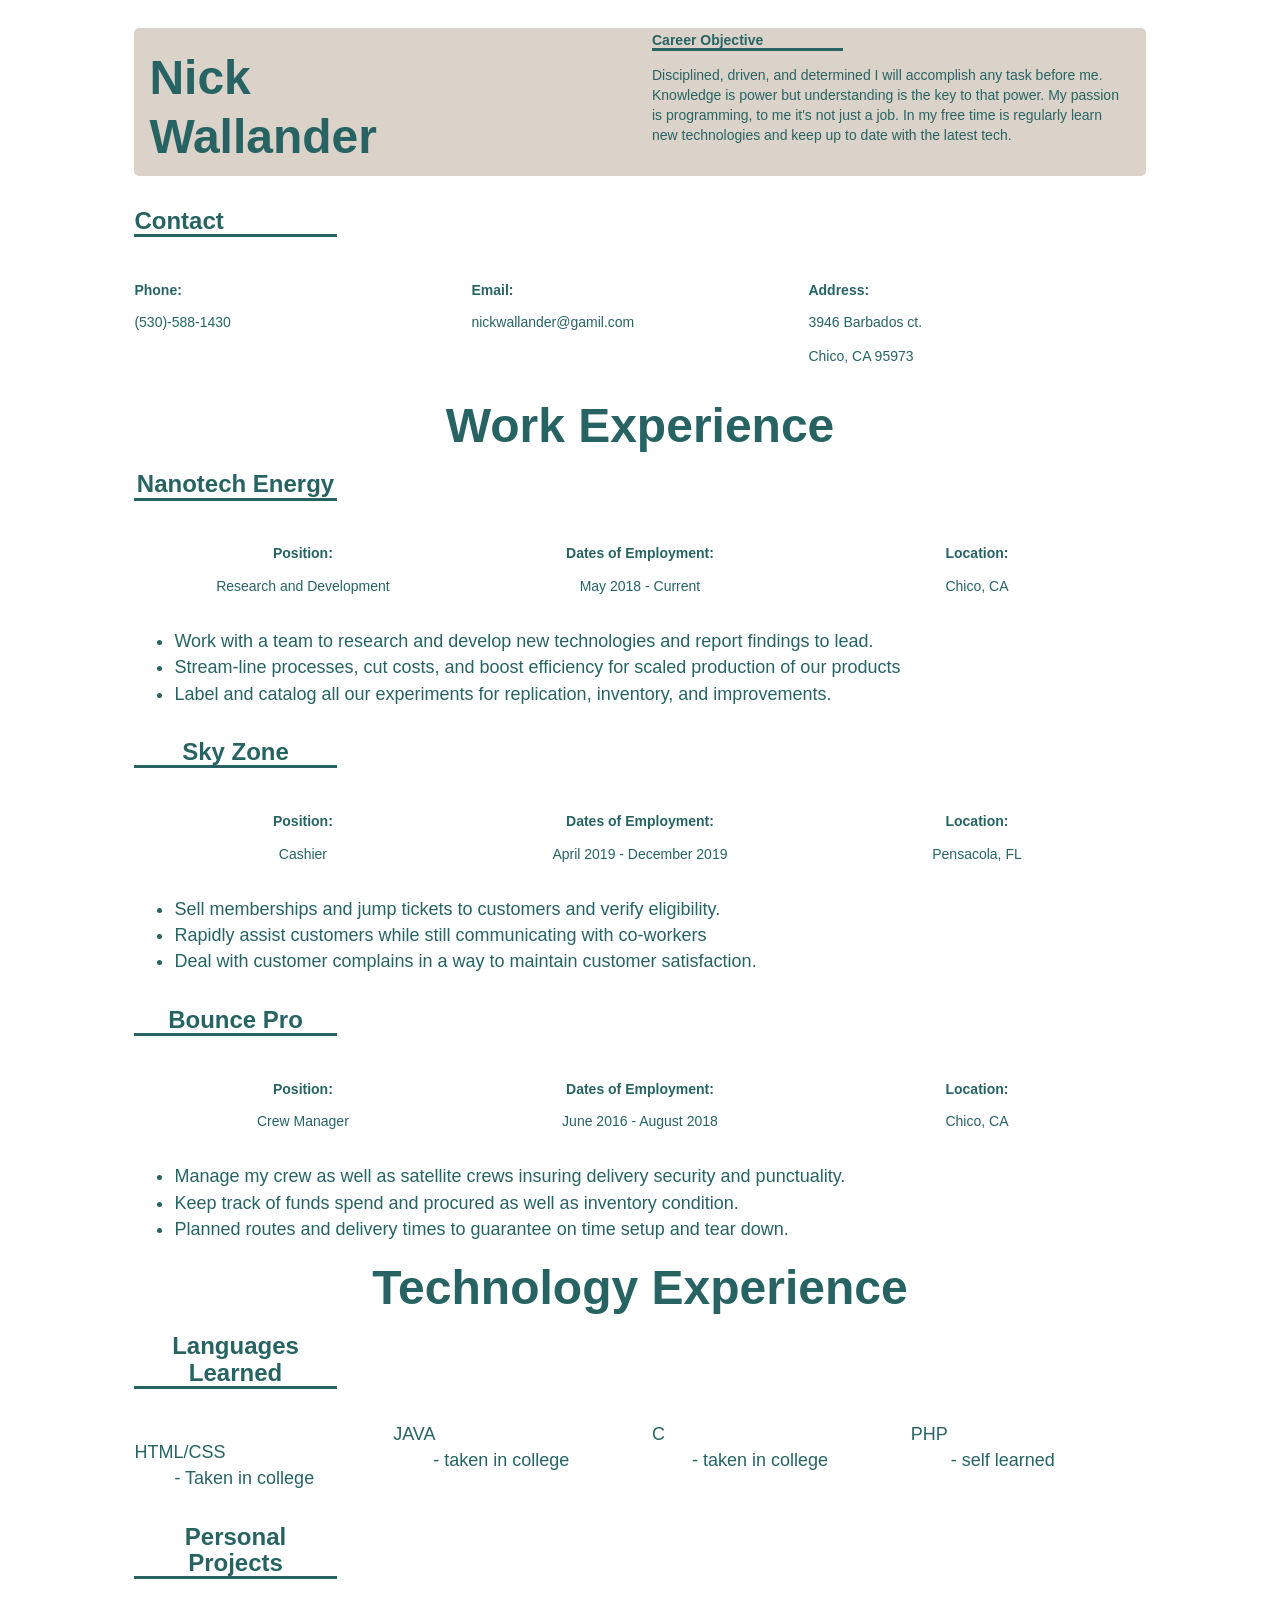
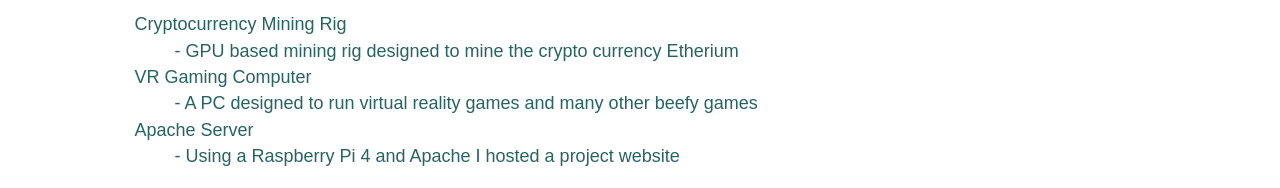
<file: index.html>
<!DOCTYPE html>
<html lang="en">
	<head>
		<meta content="text/html;charset=utf-8" http-equiv="Content-Type">
		<meta content="utf-8" http-equiv="encoding">
		<title>My Prime Academy Application Submission</title>
		<link rel="stylesheet" type="text/css" href="style.css">
	</head>
    <body>
    	<div id="resume">
    		<div id="header">
    			<div id="name">
    				<h1>Nick</h1>
    				<h1>Wallander</h1>
    			</div>
    			<div id="objective">
    				<h3 id="objectiveh3">Career Objective</h3>
    				<p>Disciplined, driven, and determined I will accomplish any task before me. Knowledge is power but understanding is the key to that power. My passion is programming, to me it's not just a job. In my free time is regularly learn new technologies and keep up to date with the latest tech.</p>
    			</div>
    		</div>
    		<div id="row">
    			<h4>Contact</h4>
    			<div id="column">
    				<h3>Phone:</h3>
    				<p>(530)-588-1430</p>
    			</div>
    			<div id="column">
    				<h3>Email:</h3>
    				<p>nickwallander@gamil.com</p>
    			</div>
    			<div id="column">
    				<h3>Address:</h3>
    				<p>3946 Barbados ct.</p>
    				<p>Chico, CA 95973</p>
    			</div>
    		</div>
    		<div id="experience">
    			<h1>Work Experience</h1>
    			<div id="row">
    				<h4>Nanotech Energy</h4>
    				<div id="column">
    					<h3>Position:</h3>
    					<p>Research and Development</p>
    				</div>
    				<div id="column">
    					<h3>Dates of Employment:</h3>
    					<p>May 2018 - Current</p>
    				</div>
    				<div id="column">
    					<h3>Location:</h3>
    					<p>Chico, CA</p>
    				</div>
     			</div>
     			<ul id="duties">
     				<li>Work with a team to research and develop new technologies and report findings to lead. </li>
     				<li>Stream-line processes, cut costs, and boost efficiency for scaled production of our products</li>
     				<li>Label and catalog all our experiments for replication, inventory, and improvements.</li>
     			</ul>
     		<div id="row">
    			<h4>Sky Zone</h4>
    			<div id="column">
    				<h3>Position:</h3>
    				<p>Cashier</p>
    			</div>
    			<div id="column">
    				<h3>Dates of Employment:</h3>
    				<p>April 2019 - December 2019</p>
    			</div>
    			<div id="column">
    				<h3>Location:</h3>
    				<p>Pensacola, FL</p>
     			</div>
     		</div>
     			<ul id="duties">
     				<li>Sell memberships and jump tickets to customers and verify eligibility.</li>
     				<li>Rapidly assist customers while still communicating with co-workers</li>
     				<li>Deal with customer complains in a way to maintain customer satisfaction.</li>
     			</ul>
     		<div id="row">
    			<h4>Bounce Pro</h4>
    			<div id="column">
    				<h3>Position:</h3>
    				<p>Crew Manager</p>
    			</div>
    			<div id="column">
    				<h3>Dates of Employment:</h3>
    				<p>June 2016 -  August 2018</p>
    			</div>
    			<div id="column">
    				<h3>Location:</h3>
    				<p>Chico, CA</p>
     			</div>
     			</div>
     			<ul id="duties">
     				<li>Manage my crew as well as satellite crews insuring delivery security and punctuality.</li>
     				<li>Keep track of funds spend and procured as well as inventory condition.</li>
     				<li>Planned routes and delivery times to guarantee on time setup and tear down.</li>
     			</ul>
    		
    		<div>
    			<h1>Technology Experience</h1>
    			<h4>Languages Learned</h4>
    			<div id="languages">
    				<dl>
    					<dt>HTML/CSS</dt>
    					<dd>- Taken in college</dd>
    					<dt>JAVA</dt>
    					<dd>- taken in college</dd>
    					<dt>C</dt>
    					<dd>- taken in college</dd>
    					<dt>PHP</dt>
    					<dd>- self learned</dd>
    				</dl>
    			</div>
    			<h4>Personal Projects</h4>
    			<dl>
    				<dt>Cryptocurrency Mining Rig</dt>
    				<dd>- GPU based mining rig designed to mine the crypto currency Etherium</dd>
    				<dt>VR Gaming Computer</dt>
    				<dd>- A PC designed to run virtual reality games and many other beefy games</dd>
    				<dt>Apache Server</dt>
    				<dd>- Using a Raspberry Pi 4 and Apache I hosted a project website</dd>
    			</dl>
    		</div>
    	</div>
    </body>
</html>
</file>
<file: style.css>
#resume{
	margin-top: 20px;
	margin-right: 10%;
	margin-left: 10%;
	color: #276363;
}
#header{
	background-color: #DBD3CA;
	columns: 1px 2;
	padding: 5px 15px 5px 15px;
	border-radius: 5px;
}
#objectiveh3{
	border-style: solid;
    border-bottom: thick line #ff0000;
    border-top: none;
    border-left: none;
    border-right: none;
    width: 40%;
}
h4 {
	border-style: solid;
    border-bottom: thick line #ff0000;
    border-top: none;
    border-left: none;
    border-right: none;
    width: 20%;
}
#resume{
	float:left;
	 font-family: Futura, "Trebuchet MS", Arial, sans-serif;
	  font-size: 24px; font-style: normal; font-variant: normal; 
	  font-weight: 700; line-height: 26.4px; 
} 
h3 { 
	font-family: Futura, "Trebuchet MS", Arial, sans-serif; 
	font-size: 14px; 
	font-style: normal; 
	font-variant: normal; 
	font-weight: 700; 
	line-height: 15.4px; 
}
 p { 
 	font-family: Futura, "Trebuchet MS", Arial, sans-serif; 
 	font-size: 14px; 
 	font-style: normal; 
 	font-variant: normal; 
 	font-weight: 400; 
 	line-height: 20px;
 }
#column {
	float: left;
	width: 33.33%;
}
#row:after {
	content: "";
	display: table;
	clear: both;
}
#experience {
	text-align: center;
}
#duties {
	text-align: left;
	font-size: 18px;
	font-weight: 400;
}
dl{
	text-align: left;
	font-size: 18px;
	font-weight: 400;
}
#languages {
	columns: 1px 4;
}
</file>
